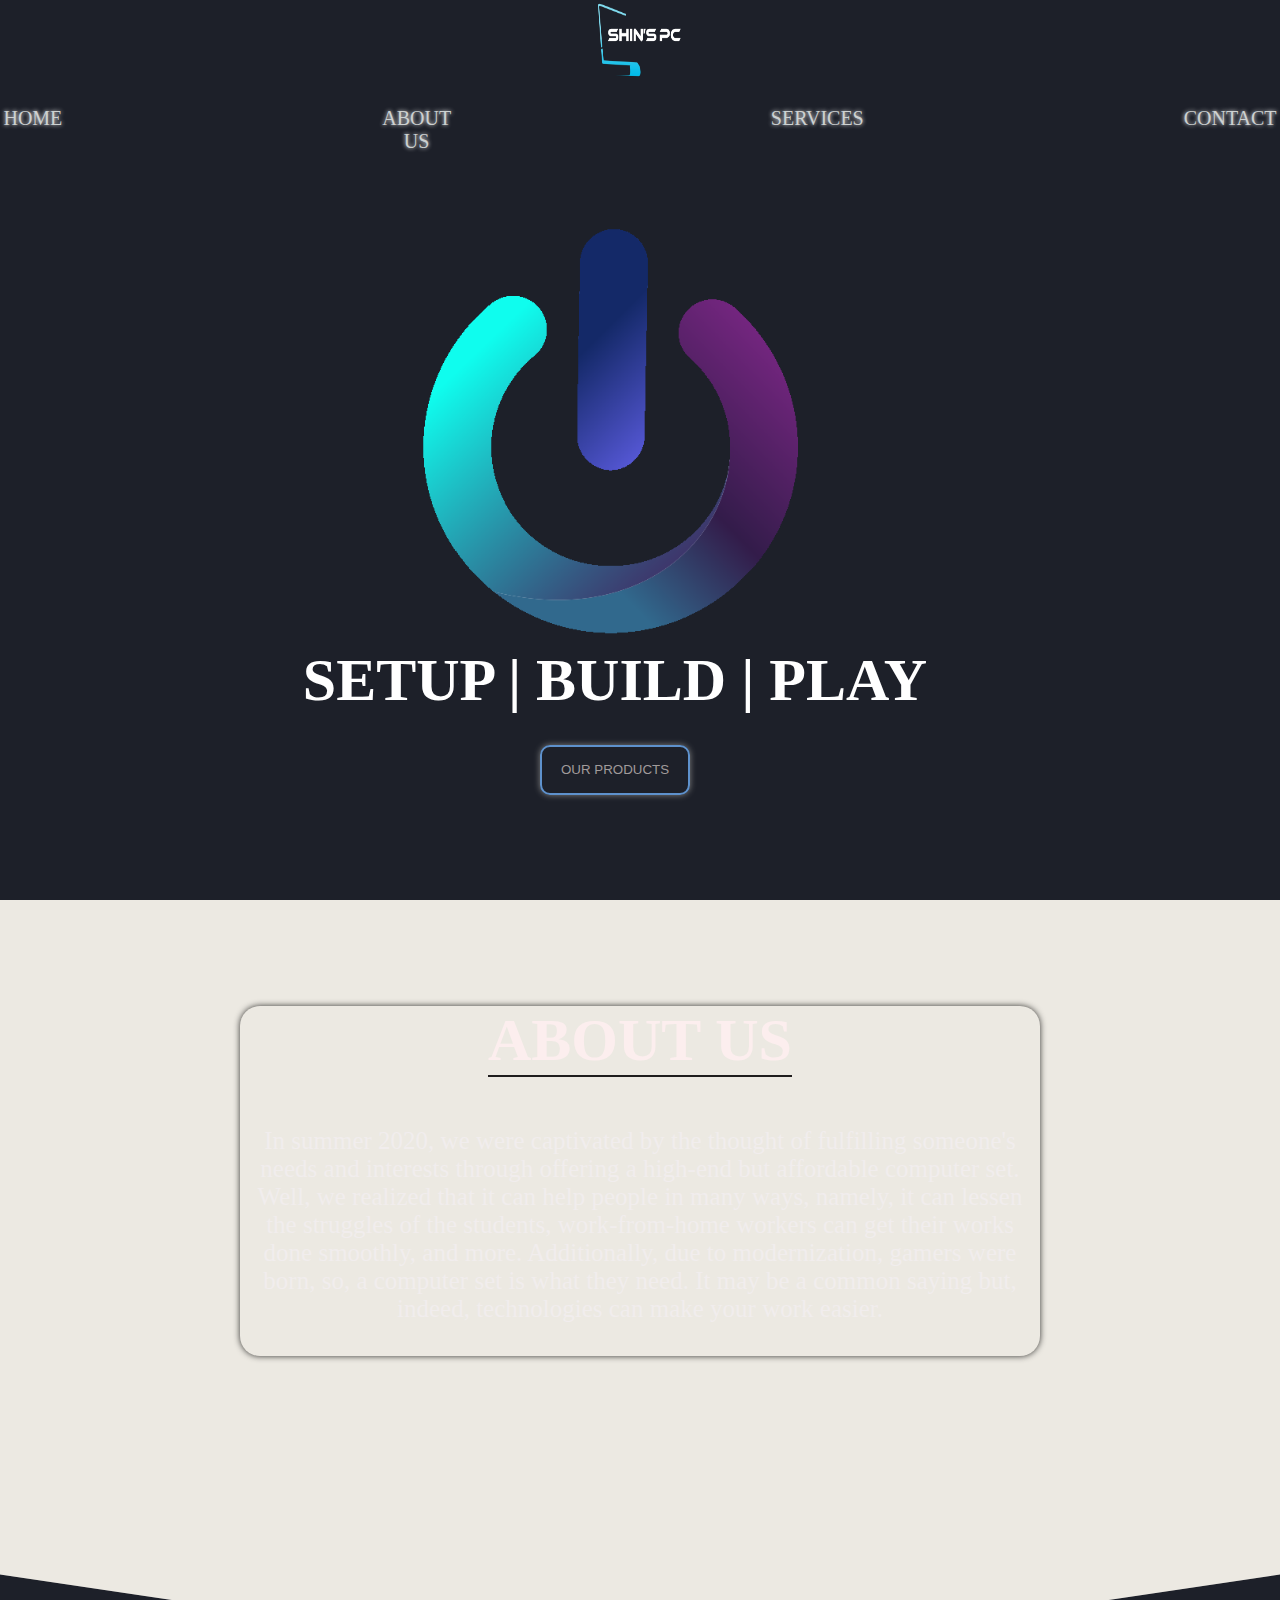
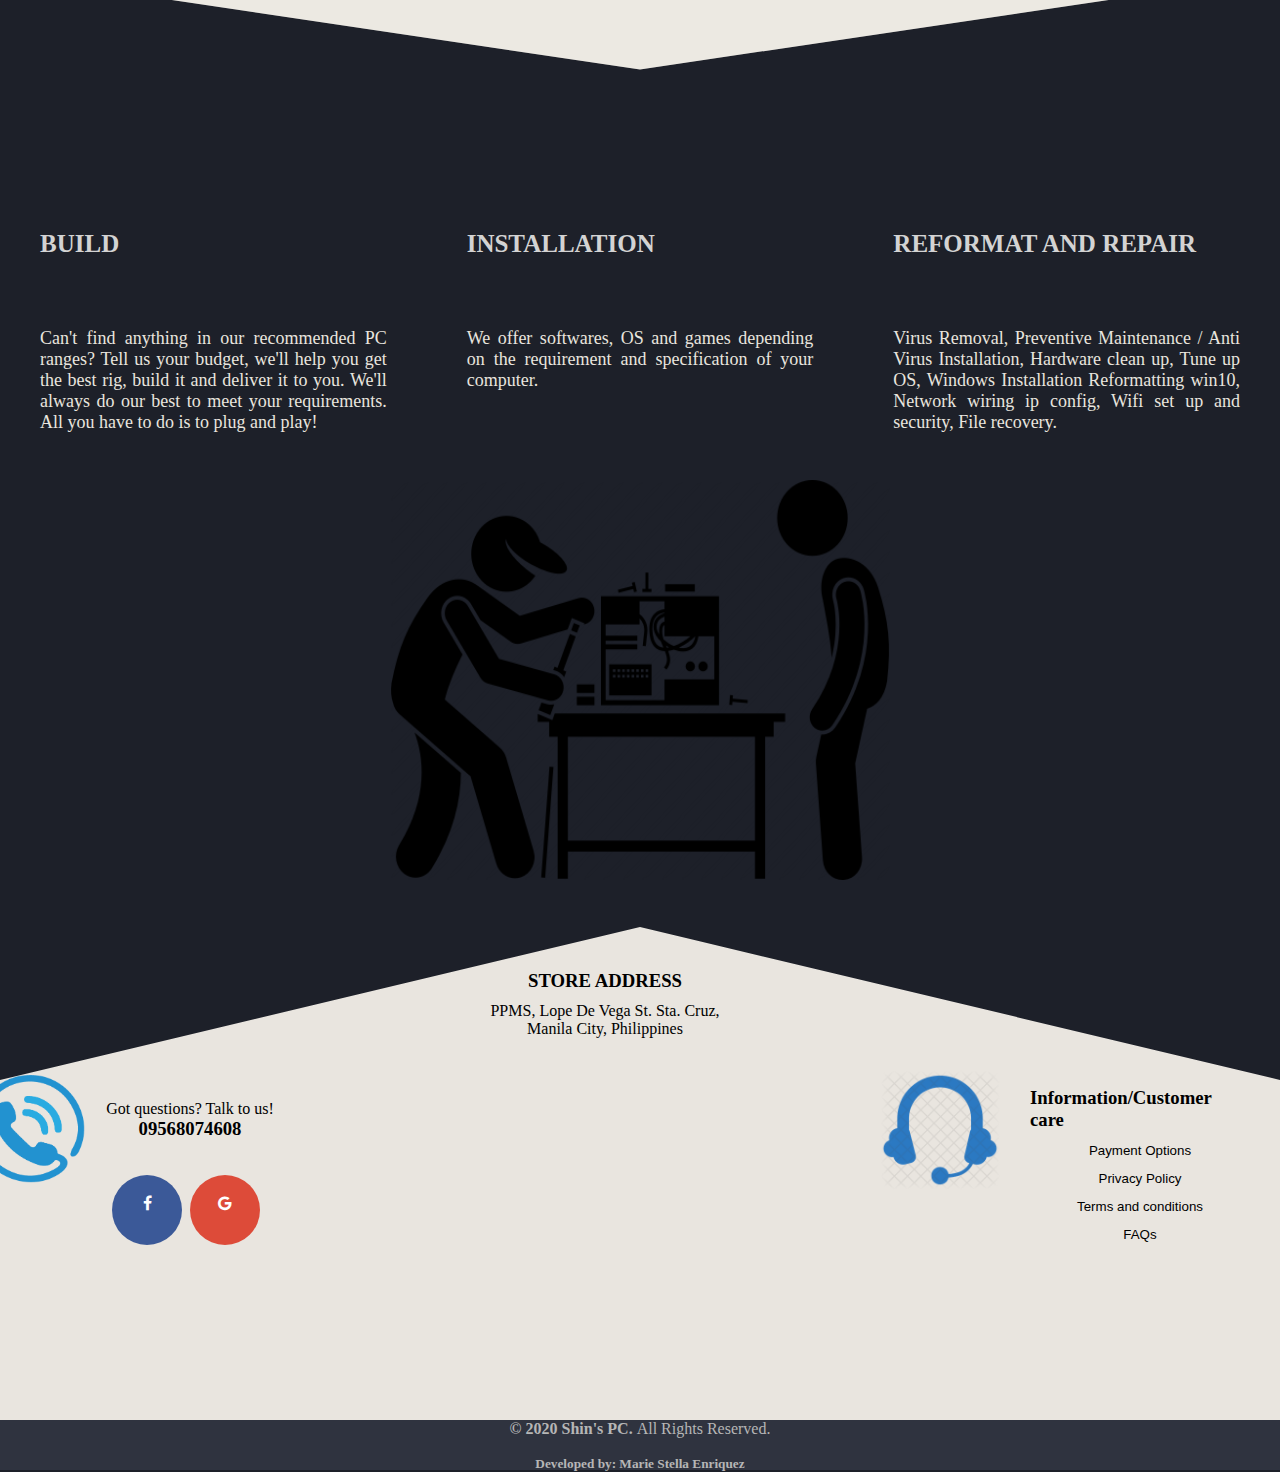
<file: index.html>
<!DOCTYPE html>
<html lang="en">
<head>
    <meta charset="UTF-8">
    <meta name="viewport" content="width=device-width, initial-scale=1.0">
    <title>Main</title>
    <meta name="viewport" content="width=device-width">
    <link rel="stylesheet" href="./main.css">
    <link rel="stylesheet" href="https://cdnjs.cloudflare.com/ajax/libs/font-awesome/4.7.0/css/font-awesome.min.css">
    
</head>
<body>
    <section id="home">
        <div id="logo">
            <img id="logoimg" src="./img/icon.png" alt="iconlogo">
        </div>

    <div class="nav">
         <ul>
            <li><a href="#home">HOME</a></li>
            <li><a href="#about"> ABOUT US</a></li>
            <li><a href="#services">SERVICES</a></li>
            <li><a href="#contacts">CONTACT</a></li>
        </ul> 
    </div>
    
    
        <div class="homelogotxt">
            <img id="homelogo" src="./img/btnbtn.png" alt="homelogo">
            <h1 id="hometxt">SETUP | BUILD | PLAY</h1>
            <a href='./products.html'><input type=button value='OUR PRODUCTS' id="homebtn"></a>
        </div>
    </section>

    <section id="about">
        <div class="mask">
        
        <div class="us">
            <h1>ABOUT US</h1>
            <p> In summer 2020, we were captivated by the thought of fulfilling someone's needs and interests through offering a high-end but affordable computer set. Well, we realized that it can help people in many ways, namely, it can lessen the struggles of the students, work-from-home workers can get their works done smoothly, and more. Additionally, due to modernization, gamers were born, so, a computer set is what they need. It may be a common saying but, indeed, technologies can make your work easier.</p>
        </div>
        </div>
    </section>

    <section id="services">
        <div class="serCards">
            <h1>BUILD</h1>
            <p>
                Can't find anything in our recommended PC ranges? Tell us your budget, we'll help you get the best rig, build it and
                deliver it to you. We'll always do our best to meet your requirements. All you have to do is to plug and play! 
            </p>
        </div>
        <div class="serCards">
            <h1>INSTALLATION</h1>
            <p> We offer softwares, OS and games depending on the requirement and specification of your computer.</p>
        </div>
        <div class="serCards">
            <h1>REFORMAT AND REPAIR</h1>
            <p>Virus Removal,
                Preventive Maintenance / Anti Virus Installation,
                Hardware clean up,
                Tune up OS,
                Windows Installation Reformatting win10,
                Network wiring ip config,
                Wifi set up and security,
                File recovery.</p>
        </div>
        <div class="repair">
            <img src="./img/fix.png" alt="repair">
        </div>
        
    </section>

    <section id="contacts">
        <div class="conCards">
            <img src="./img/dasa.png" alt="headset">
            <div id="icon">
                <!-- <img src="./img/dasa.png" alt="headset"> -->
                <p>Got questions? Talk to us!</p>
                <h3>09568074608</h3>
            </div>
            <div class="soc">
                <a href="https://www.facebook.com/Shins-PC-111122627288295" class="fa fa-facebook"></a>
                <a href="mailto: shawnjavier2896@gmail.com" class="fa fa-google"></a>
            </div>
            
        </div>

        <div class="conCards">
            <div class="address">
                <h3>STORE ADDRESS</h3>
                <p>PPMS, Lope De Vega St. Sta. Cruz, Manila City, Philippines</p> 
            </div>
            <iframe src="https://www.google.com/maps/embed?pb=!1m18!1m12!1m3!1d247139.19370331397!2d121.02064307978502!3d14.567712722450054!2m3!1f0!2f0!3f0!3m2!1i1024!2i768!4f13.1!3m3!1m2!1s0x3397ca06b9b41865%3A0xdbd6cc5cd0b22e41!2sPMMS%20Manila%201950!5e0!3m2!1sen!2sph!4v1609424612699!5m2!1sen!2sph"   frameborder="0" allowfullscreen="" aria-hidden="false" tabindex="0"></iframe>
        </div>

        <div class="conCards">
            <img src="./img/headset.png" alt="headset">       
            <ul class="con3ul">
                <h3>Information/Customer care</h3>
                <li class="con3li"><button class="conbtn" data-modal="modal1"> Payment Options </button></li>
                <li class="con3li"><button class="conbtn" data-modal="modal2"> Privacy Policy </button></li>            
                <li class="con3li"><button class="conbtn" data-modal="modal3">Terms and conditions</button></li>              
                <li class="con3li"><button class="conbtn" data-modal="modal4">FAQs</button></li>
            

         
                <div class='modal' id="modal1">
                    <div class="modal-content">
                        <span class="close"></span>
                        <h2>Payment Options</h2>
                        
                        <div class="info">
                            <p>Below the payment method are the step by step instructions on how you can pay for your orders:</p>
                        <div class="bank">
                        <h3>Bank Transfer</h3>
                        <p>For bank transfer we only accept: BDO and Unionbank</p>
                        <ol>
                            <li>Please expect a call from us once we received your orders to verify your order/s.</li>
                            <li>We will verify your orders and inform you of the total amount due as well as the bank, account name, and account number where you can deposit the payment.
                                <br> Please do not make any payments before receiving the payment instructions from us.</li>
                            <li>Go to any branch of the specified Bank and fill up a Deposit Slip.
                                (Please double check the account name and number of the payee before making the deposit.)</li>
                            <li>Deposit the Total Amount Due.</li>
                            <li>After Payment, Send us copy of deposit slip for reference.</li>
                            <li>After confirming, please expect your unit maximum of 2 working days.</li>
                        </ol>
                    </div>
                        
                        <div class="info">
                        <div class="bank">
                            <h3>Cash on delivery</h3>
                            <p>
                            For COD, we require a 20% down payment before your order can be processed.</p>
                            <ol>
                                <li>Please expect a call from us once we received your orders to verify your order/s.</li>
                                <li>We will verify your orders and inform you of the total amount due and the 20% downpayment as well as the bank, account name, and account number where you can deposit the payment.
                                <br> Please do not make any payments before receiving the payment instructions from us.</li>
                                <li>Go to any branch of the specified Bank and fill up a Deposit Slip.
                                    (Please double check the account name and number of the payee before making the deposit.)</li>
                                <li>Deposit the 20% of the total amount.</li>
                                <li>After Payment, Send us copy of deposit slip for reference.</li>
                                <li>After confirming, please expect your unit maximum of 2 working days.</li>
                            </ol>
                        </div> 
                     </div>
                </ul>

            <ul class="con3ul">
                <div class='modal' id="modal2">
                    <div class="modal-content">
                        <span class="close"></span>
                        <h2>Privacy Policy</h2>   
                        <div class="privacy">                                            
                                <h3>How we protect your data</h3>
                                <div class="data">
                                <p>Shin's PC cares about the privacy of our Users. We will only collect and store information for your transactions.</p>
                            </div>
                                <h3>How we collect and use information</h3>
                                <div class="data">
                                <p>We will only ask for you fullname, address and mobile number. The information acquired will be used for transactions and will not be disclosed not unless the user decides to publish it publicly.</p>
                            </div>
                                <h3>How we store your information</h3>
                                <div class="data">
                                <p>Your information collected through the messenger will be stored and processed in our data repository.</p>  
                            </div>
                                                            
                    </div>      
                </div>  
            </ul>

            <ul class="con3ul">
                <div class='modal' id="modal3">
                    <div class="modal-content">
                        <span class="close"></span>
                        <h2>Terms and conditions</h2>
                        
                        <div class="info">
                            <h4>Purchasing any items, the buyer must agree in the following terms and conditions.</h4>
                        <div class="terms">
                            <ul id="termsUl">
                                <h4>I. Warranty guidelines</h4>
                                <li>1-month warranty on monitor, power supply, keyboard, mouse and headset. </li>
                                <li>No warranty on free items. </li>
                                <li>Removing the sticker will void the warranty.  </li>
                                <li>Physical damage or burns that caused by the customer will void the warranty. </li>
                                <li>No warranty on any installed software. </li>
                                <li>In case of a warranty claims, the buyer must bring the item/items to us. </li>
                            </ul>
                            <ul id="termsUl">
                                <h4>II. Replacement guidelines</h4>
                                <li>Defective items endorsed after 7 days from the date of purchase is no longer eligible for replacement. Defect is subject to scrutiny, discretion and further judgement on the part of the seller. </li>                               
                            </ul>
                            <ul id="termsUl">
                                <h4>III. Shipping guidelines</h4>
                                <li>Shin's PC ensures that units are tested, secured and working before we release it. Any damaged caused by the courier is not our responsibility </li>      
                                <li>Delivery fee is shouldered by the customer.          </li>             
                            </ul>                                               
                        </div>
                              
                </div>  
            </ul>

            <ul class="con3ul">
                <div class='modal' id="modal4">
                    <div class="modal-content">
                        <span class="close"></span>
                        <h2 style="margin-right:100px;">FAQs</h2>
                        <h4 style="margin-right: 250px;">Here are some common questions about Shin's PC</h4>                          
                        <div class="faq">        
                        <ul>
                            <li style="border-top: none;">Where is your store located? <button id="question" data-content="content1">&#43;</button> 
                                <div class="answer" id ='content1'>
                                    <p>Our store located at PMMS, Lope de vega St., Sta.cruz,Manila</p> 
                                </div>
                            </li>
                           
                            <li>What are your operating hours?<button id="question" data-content ='content2'>&#43;</button>
                                <div class="answer" id ='content2'>
                                    <p>Monday to Friday, 8:00AM-7:00PM</p>
                                </div>
                            </li> 
                            <li>How do we contact you?<button id="question" data-content ='content3'>&#43;</button>
                                <div class='answer' id ='content3'>
                                    <p>For all questions regarding your order and general inquiries please message us through the official facebook or you may visit our store. You may also call us on the following phone number:09568074608 
                                    </p>
                                </div></li>
                            <li>How do i cancel my orders before i make a payment?<button id="question" data-content ='content4' >&#43;</button>
                                <div class='answer' id ='content4'>
                                    <p>We are requiring the buyers to pay the 20% of the total amount before we processed orders.You can cancel anytime if you haven't paid the downpayment.But Once it's processed, we will NOT ACCEPT CANCELLATION anymore. </p>
                                </div></li>
                            <li>How do I know if an items is in stock?<button id="question" data-content ='content5' >&#43;</button>
                                <div class='answer' id ='content5'>
                                    <p> The best way to check if an item is in stock is to contact/message us through the official facebook page or call us in our given phone number.</p>
                                </div></li>
                            <li>What are your payment options?<button id="question" data-content ='content6'>&#43;</button>
                                <div class='answer' id ='content6'>
                                    <p>Please check our website page and search for 'Payment Options' under Contact section for more info.</p>
                                </div></li>
                            <li>How long will it take for my order to arrive after I make payment?<button id="question" data-content ='content7'>&#43;</button>
                                <div class='answer' id ='content7'>
                                    <p>We go through your items right away and will get back to you as quickly as possible. Buys are processed on a first come, first served basis. Time may vary depending on the number of buys ahead of you.</p>
                                </div></li>
                            <li style="border-bottom: 1px solid black;">What happens if there's been a delivery mishap to my order? 
                                <br>(Damaged or Lost Delivery)<button id="question" data-content ='content9'>&#43;</button>
                                <div class='answer' id ='content9'>
                                    <p>We are using a third-party delivery services. Any damage caused by the courier is not our responsibility.</p>
                                </div>
                            </li> 
                             
                        </ul>                   
                        </div>
                    </div>      
                </div>  
            </ul>

              
        </div>
    </section>

    <footer>
        <div>
            <h4>&#169; 2020 Shin's PC.</h4>
            <p>All Rights Reserved.</p>
        </div>
            <br><h5>Developed by: Marie Stella Enriquez</h5>
    </footer>
    <script src="./indexJS.js"></script>
</body>
</html>
</file>
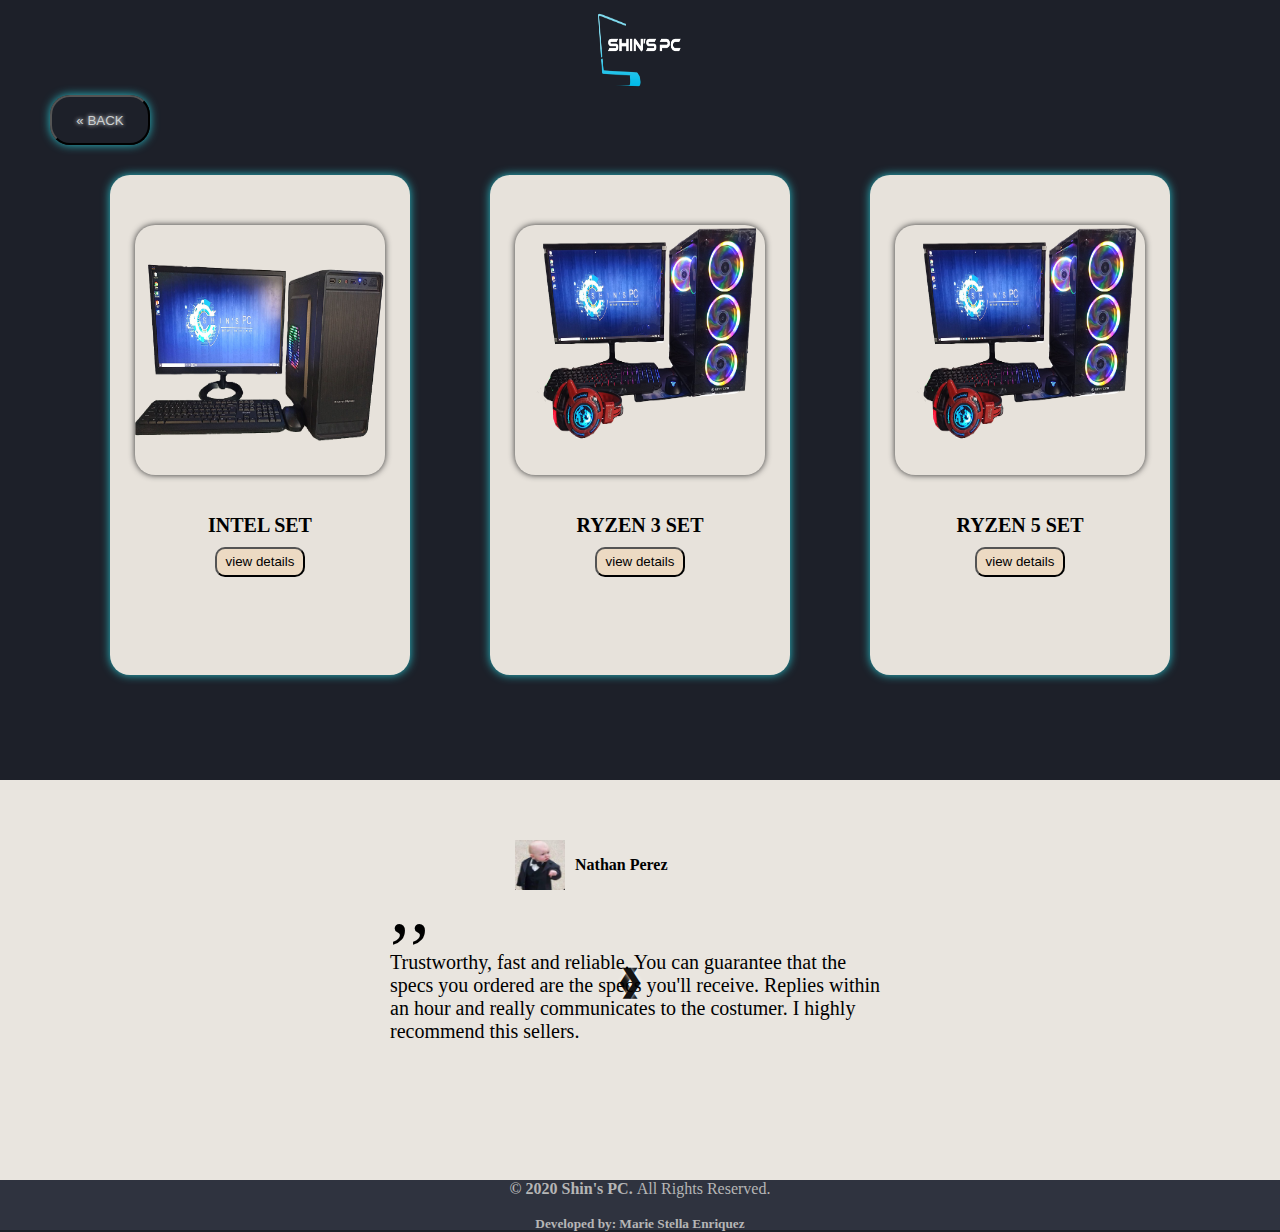
<file: products.html>
<!DOCTYPE html>
<html lang="en">
<head>
    <meta charset="UTF-8">
    <meta name="viewport" content="width=device-width, initial-scale=1.0">
    <title>Main</title>
    <meta name="viewport" content="width=device-width">
    <link rel="stylesheet" href="./main.css">
</head>
<body>
    
    <section id="products">
        <div id="prodlogo">
            <img id="logoimg" src="./img/icon.png" alt="iconlogo">
        </div>
    
        <div class="prodNav">
                <button id="backbtn"> <a href="./index.html">&laquo; BACK </a></button>            
        </div>
        
        <div class="showProducts">
            <div class="cards">
              <div class="images">
                <img src="./img/IntelSet.png" alt="Intel Set">
            </div>

            <div class="description">
                <h1>INTEL SET</h1>
                <button class="descBtn" data-modal="modal1">view details</button>
                <div class='modal' id="modal1">
                    <div class="modal-content">
                        <span class="close"></span>
                    <div class="prodImages">
                        <div class="showImg">
                            <img src="./img/IntelSet.png" id="mainImg" alt="Intel set" > 
                        </div>
                        <div class="Imgchoices"> 
                                <img class="miniImgimg" src="./img/pc1.jpg" alt="Intel set" style="height: 80px; width: 100px;" >         
                                <img class="miniImgimg" src="./img/pc2.jpg" alt="Intel set"  style="height: 80px; width: 100px;" >               
                                <img class="miniImgimg" src="./img/pc3.jpg" alt="Intel set" style="height: 80px; width: 100px;">
                      
                        </div>
                    </div>

                    <div class="prodDesc">
                        <h1>BUDGET PC SET</h1>
                        <h2>&#8369 9,000</h2>
                        <ul>
                            <li>Processor: Intel G3900 6th generation</li>
                            <li>Motherboard: Gigabyte H110M</li>
                            <li>RAM: 4gb 2400mhz ddr4</li>
                            <li>Storage: 120GB SSD</li>
                            <li>PSU: 700 watts</li>
                            <li>Case: Neutron Odyssey</li>
                            <li>Monitor: 22" wide led viewsonic 1920x1080</li>
                            <br>
                            <li style="font-weight: bolder;">Freebies:</li>
                            <li>-Keyboard</li>
                            <li>-Mouse</li>
                            <li>-1 pc RGB led fan</li>
                            <li>-VGA cable</li>
                            <li>-2pcs power cable</li>
                            <li>-1 meter lan cable</li>
                            <li>-Windows 10 Pro installation</li>
                            <li>-MS office 2016</li>
                      </ul>
                    </div>
                  </div>
                </div>
              </div>
            </div>
        
 
         <div class="cards">
                <div class="images">
                    <img src="./img/Ryzen3RGB.png" alt="Ryzen Set">
                </div>
                <div class="description">
                    <h1>RYZEN 3 SET</h1>
                    <button class="descBtn" data-modal="modal2">view details</button>
                    <div class='modal' id="modal2">
                        <div class="modal-content">
                            <span class="close"></span>
                         <div class="prodImages">
                            <div class="showImg">
                                <img src="./img/Ryzen3RGB.png" alt="Ryzen 3 set" > 
                            </div>
                            <div class="Imgchoices"> 
                                    <img class="miniImgimg" src="./img/Ryzen3.jpg"  alt="Ryzen 3 set" style="height: 80px; width: 100px;" >
                                    <img class="miniImgimg" src="./img/ryzenv3.jpg" alt="Ryzen 3 set" style="height: 80px; width: 100px;">
                                    <img class="miniImgimg" src="./img/ryzen5.jpg" alt="Ryzen 3 set" style="height: 80px; width: 100px;">
                            </div>
                        </div> 
     
                        <div class="prodDesc">
                            <h1>RYZEN 3 3200G</h1>
                            <h2>&#8369 24,000</h2>
                             <ul>
                                <li>-Ryzen 3 3200G QUAD-CORE CPU [Brand new]
                                <li>-Radeon Vega 8 Graphics On-Board
                                <li>-MSI A320M Motherboard [Brand new]
                                <li>-8gb ddr4 RAM [Brand New]
                                <li>-120gb SSD [Brand new]
                                <li>-500gb Hard Disk Drive [Brand new]
                                <li>-700w Big Fan PSU [Brand new]
                                <li>-Tempered glass gaming Case [Brand new]
                                <li>-22" LED wide & FULL HD 1920x1080  [Used]
                                <li>-RGB Keyboard and mouse [Brand new]
                                <li>-Headset w/ LED [Brand new]</li>
                                <br>
                                <li style="font-weight: bolder;">Freebies:</li>
                                <li>-4pcs LED FAN [Brand new]</li>
                                <li>-Vga & Power Cord</li>
                                <li>-MousePad</li>
                                <li>-Windows 10 Installation</li>
                                <li>-Free Installation of games (Garena w/LoL , Steam w/Dota 2, NBA 2K19)</li>
                                <li></li>
                            </ul> 
                        </div>
                      </div>
                    </div>
                  </div>
            </div>
        

             <div class="cards">
                <div class="images">
                    <img src="./img/Ryzen3RGB.png" alt="Ryzen Set">
                </div>
                <div class="description">
                    <h1>RYZEN 5 SET</h1>
                    <button class="descBtn" data-modal="modal3">view details</button>
                    <div class='modal' id="modal3">
                        <div class="modal-content">
                            <span class="close"></span>
                        <div class="prodImages">
                            <div class="showImg">
                                <img src="./img/ryzen 3v4.jpg" alt="Ryzen 5 set" > 
                            </div>
                            <div class="Imgchoices">
                                    <img class="miniImgimg" src="./img/ry5.PNG"  alt="Ryzen 5 set" style="height: 80px; width: 100px;">
                                    <img class="miniImgimg" src="./img/ry52.PNG" alt="Ryzen 5 set" style="height: 80px; width: 100px;">              
                            </div>
                        </div>
    
                        <div class="prodDesc">
                            <h1>RYZEN 5 2600</h1>
                            <h2>&#8369 38,000</h2> 
                            <ul>
                                
                                <li>-RYZEN 5 2600 6-CORE 12threads</li>
                                <li>-A320M motherboard</li>
                                <li>-2x8gb memory</li>
                                <li>-Sapphire nitro RX570 8gb</li>
                                <li>-120gb SSD</li>
                                <li>-500gb Hard Disk Drive</li>
                                <li>-Huntkey GS450 450WATTS 80 Plus Certified PSU</li>
                                <li>-tempered glass gaming case</li>
                                <li>-24" IPS Frameless monitor</li>
                                <br>
                                <li style="font-weight: bolder;">Freebies:</li>
                                <li>-RGB keyboard & mouse</li>
                                <li>-Headset w/ led</li>
                                <li>-Mousepad</li>
                                <li>-Power Cord</li>
                                <li>-Windows 10 64bit installation</li>
                                <li>-1 meter lan cable</li>
                                <li>-MS office 2019</li>
                            </ul>
                        </div>
                      </div>
                    </div> 
                </div> 
            </div>    
        </div>


        <div class="reviews">           
            <a class="prev" onclick="plusSlides(-1)">&#10094;</a>
                <a class="next" onclick="plusSlides(1)">&#10095;</a>
             <div class="captions">               
                   <div id="dp">
                        <img src="./img/c1.PNG" alt="Customer image">
                        <h4>Nathan Perez</h4>
                    </div>

                    <span>&#44;</span><span>&#44;</span>
                    <br>
                <p>Trustworthy, fast and reliable. You can guarantee that the specs you ordered are the specs you'll receive. Replies within an hour and really communicates to the costumer. I highly recommend this sellers.</p>          
            </div>     
            <div class="captions">
                <div id="dp">
                    <img src="./img/MN.PNG" alt="Customer image">
                    <h4>MN Padilla</h4>
                </div>
                <span>&#44;</span><span>&#44;</span>
                <br>
                <p>"The transaction went smooth, the seller is very cordial when it comes to my requests and questions. I was quite hesitant at first, but they made me feel that they are trustworthy and won't take advantage of the situation. Received the package just like how I imagined it, all my requests are granted and the customer service level is exceptional! Will definitely recommend them to my friends!
                    Thank you SHIN's PC!"</p>                
            </div>
            
            <div class="captions">
                <div id="dp">
                    <img src="./img/JION.PNG" alt="Customer image">
                    <h4>Jion Bryan Durusan</h4>
                </div>
                <span>&#44;</span><span>&#44;</span>
                <br>
                <p>"Thank you Shin's PC. Quality po and smooth transactions and hindi ka hahayaan nung Seller. Can order again 👌"</p>               
            </div>

            <div class="captions">
                <div id="dp">
                    <img src="./img/JEN.PNG" alt="Customer image">
                    <h4>Jennie Medina Gueriba</h4>
                </div>
                <span>&#44;</span><span>&#44;</span>
                <br>
                <p>"thank you shin's pc for smooth n good transaction and communicated the seller sa lahat ng  tanong q."</p>               
            </div>

            <div class="captions">
                <div id="dp">
                    <img src="./img/RE.PNG" alt="Customer image">
                    <h4>Relyt Konizuwa</h4>
                </div>
                <span>&#44;</span><span>&#44;</span>
                <br>
                <p>"Salamat sir, Super smooth yung mga games, mas natuwa yung misis ko kase saakin haha"</p>               
            </div>
        

            <div class="captions">
                <div id="dp">
                    <img src="./img/JO.PNG" alt="Customer image">
                    <h4>Jocelyn Garcia</h4>
                </div>
                <span>&#44;</span><span>&#44;</span>
                <br>
                <p>"Nagustuhan po ng anak ko, super nice at ang ganda. Thank you kay Shawn na nag assemble ng PC"</p>               
            </div>
            

        </div>            
    </section>

    <footer>
        <div>
            <h4>&#169; 2020 Shin's PC.</h4>
            <p>All Rights Reserved.</p>
        </div>
            <br><h5>Developed by: Marie Stella Enriquez</h5>
    </footer>
   

<script src="./prodJS.js"></script>
</body>
</html>
</file>
<file: main.css>
* {
    margin: 0px;
    padding: 0px;
    box-sizing: 0px;
}


img {
    max-width: 100%;
}

body {
    background-color: #1d2029; 
    /* background-color: rgb(218, 216, 216); */
    /* overflow: hidden; */
    /* background-color: white; */
} 

.nav {
    width: 100%;
    display: flex;
    justify-content: center;
    align-items: center;
    height: 100px;
    /* background-color: red; */
    /* position: fixed;
    top: 70px;
    transition: top 0.3s; */
}

#logo {
    width: 100%;
    display: flex;
    justify-content: center;
    align-items: center;
    height: 80px;
    margin-top: -110px;
    /* background-color: red; */
}

#logoimg {
    height: 80px;
    width: 100px;
    margin-top: 0px;
    
}

.nav ul{
    list-style-type: none;
    margin: 0;
    padding: 0;
    overflow: hidden;
    /* background-color: #262626; */
    text-align: center;
    display: flex;
    justify-content: center;
}

.nav li {
    font: 20px Montreal;
    color: #CDD1D1;
    text-shadow: 0px 0px 4px white;
    width: 400px;
    padding: 15px 10px;
    margin: 5px 150px;
    cursor: pointer; 
    flex-wrap: wrap; 
}

#home{
    height: 100vh;
    width: 100%;
    display: flex;
    justify-content: center;
    align-self: center;
    align-items: center;
    flex-direction: column;
    background-color: #1d2029; 
}

.homelogotxt{
    width: 700px;
    height: 600px;
    margin-right: 50px;
    margin-top: 10px;
    /* background-color: blueviolet; */
    display: flex;
    justify-content: center;
    align-items: center;
    flex-direction: column;
}

#homelogo {
    min-width: 400px;
    height: 500px;
    width: 600px;
}

#hometxt {
    font-size: 60px;
    color: white;
    margin-top: -40px;
}

#homebtn{
    height: 50px;
    width: 150px;
    margin-top: 30px;
    background-color:inherit;
    border: 2px solid rgb(94, 145, 204);
    border-radius: 10px;
    box-shadow: 0 0 6px gray;
    color: rgb(161, 155, 155);
    cursor: pointer;
}


/* ABOUT SECTION */

#about{
    height: 950px;
    width: 100%;
    background-color:  rgb(233, 229, 223);
    clip-path: polygon(100% 0, 100% 71%, 50% 81%, 0 71%, 0 0);
    background-image: url('https://images.unsplash.com/photo-1544652478-6653e09f18a2?ixlib=rb-1.2.1&ixid=MXwxMjA3fDB8MHxwaG90by1wYWdlfHx8fGVufDB8fHw%3D&auto=format&fit=crop&w=1350&q=80');
    background-repeat: no-repeat;
    background-size: cover;
}

.mask  {
    height: 100%;
    width: 100%;
    background-color: rgba(245, 243, 238, 0.267);
    display: flex;
    justify-content: center;
    align-items: center;
}

.us {
    box-shadow: 0 0 6px rgb(51, 50, 48);
    border-radius: 20px;
    width: 800px;
    height: 350px;
    margin-top: 12px;
    display: flex;
    align-items: center;
    justify-items: center;
    flex-direction: column;
    margin-bottom: 400px;
    
}

.us h1 {
    font-size: 60px;
    color: rgb(252, 238, 238);
    border-bottom: 2px solid rgb(31, 29, 29);
}
.us p {
    margin-top: 50px;
    font-size: 25px;
    color: rgb(241, 237, 237);
    text-align: center;
}

/* SERVICES SECTION */

#services {
    height: 900px;
    width: 100%;
    display: flex;
    justify-content: center;
    align-self: center;
    align-items: flex-start;
    flex-direction: row;
    background-color: #1d2029;  
    position: relative;
    margin-top: -70px;
    clip-path: polygon(100% 0, 100% 100%, 50% 83%, 0 100%, 0 0);


}

.serCards {
    height: 300px;
    width: 400px;
    /* background-color: #CDD1D1; */
    margin: 0px 40px;
    border-radius: 20px;
    display: flex;
    text-align: justify;
    flex-direction: column;
    margin-top: 50px;
    
}

.serCards h1 {
    color:  rgb(211, 211, 211);
    font-size: 25px;
}
.serCards p {
    color: rgb(233, 229, 223);
    margin-top: 70px;
    font-size: 18px;
}

.repair {
    /* background-color: brown; */
    height: 500px;
    width: 500px;
    position: absolute;
    bottom: 100px;
    display: flex;
    justify-content: center;
}


.repair img {
    height: 400px;

}




/* CONTACTS SECTION */

#contacts {
    height: 500px;
    width: 100%;
    display: flex;
    justify-content: center;
    align-self: center;
    align-items: center;
    flex-direction: row;
    /* background-color: lightcoral; */
    margin-top: -160px;
   background-color:  rgb(233, 229, 223);
  
}   
.conCards {
    height: 300px;
    width: 500px;
    /* background-color: rgb(63, 49, 49); */
    margin: 0px 30px;
    display: flex;     
}

.conCards:nth-child(1){
    display: flex;
    position: relative;
    align-items: flex-end;
    justify-content: center;
    flex-direction: column;
    
}

#icon {
    height: 100px;
    width: 200px;
    display: flex;
    flex-direction: column;
    justify-content: center;
    /* margin-bottom: 60px; */
    margin-left: -80px;
    text-align: center;
}

.soc {
    height: 100px;
    width: 180px;    
}

.soc a {
    text-decoration: none;
    text-shadow: none;
}

.fa {
    padding: 20px;
    font-size: 50px;
    width: 50px;
    text-align: center;
    text-decoration: none;
    margin: 5px 2px;
}
  
.fa:hover {
    opacity: 0.7;
}
  
.fa-facebook {
    background: #3B5998;
    color: white;
    height: 30px;
    width: 30px;
    border-radius: 50%;
    /* margin-left: 50px;
    margin-top: 20px; */
}

.fa-google {
    background: #dd4b39;
    color: white;
    height: 30px;
    width: 30px;
    border-radius: 50%;
    /* margin-top: 20px; */
}

.conCards img {
    width: 120px;
    height: 120px;
    position: absolute;
    top: 50px;
    right: 200px;    
}

.conCards:nth-child(2){
    display: flex;
    position: relative;
    align-items: flex-start;
    /* justify-content: center;  */
    flex-direction: column;
    text-align: center;
    margin-right: 100px;
    margin-top: -100px;
}

.address {
    height: 200px;
    width: 250px;
    /* background-color: rgb(243, 15, 15); */
    display: flex;
    flex-direction: column;
    margin-left: 130px; 
}

iframe {
    margin-left: 60px;
    width:400px;
    height:1000px;
    border: 0px;
    
}
.address p {
    margin-top: 10px;  
}



.conCards:nth-child(3){
    display: flex;
    position: relative;
    justify-content: center;
    flex-direction: column;
    margin-left: -30px;

}  

.conCards:nth-child(3) img {
    position: absolute;
    top: 50px;
    left: 0px;
}

.con3ul {
    margin-left: 150px;
    
}

.con3li {
    width: 200px;
    list-style: none;
    margin: 10px;
    text-align: center;
    cursor: pointer;
}

.con3li:hover {
    background-color: rgb(51, 50, 48);
    border-radius: 10px;

 }
 
 .conbtn {
     border-style: none;
     background-color: inherit;

 }
 
 .conbtn:hover {
    background-color: rgb(51, 50, 48);
    color: whitesmoke;
    border-radius: 10px;
    font-size: 15px;
    cursor: pointer;  
 }

 .conbtn:focus{
    outline:none !important;
}


/* Contacts MODAL */

.conCards {
    height: 300px;
    width: 500px;
    /* background-color: lightcoral; */
    margin: 0px 30px;
    display: flex;   
}

.conCards .modal-content {
    width: 800px;
    height: 800px;
    background-color: rgb(241, 241, 241);
    border-radius: 5px;
    border-radius: 20px;
    display: flex;
    align-content: flex-start;
    flex-direction: column;
    /* overflow-y: scroll;   */
} 

.conCards .modal-content h2 {
    margin-left: -520px;
    margin-bottom: 10px;
    margin-top: -70px;
}

.info {
    height: 600px;
    width: 700px;
    /* background-color: blanchedalmond; */
    display: flex;

    flex-direction: column;
}

.info h3 {
    margin-top: 10px;
    margin-left: 20px;
}

.bank {
    height: 350px;
    width: 600px;
    /* background-color:rebeccapurple; */
    margin-left: 50px;
    margin-top: 20px;
    border: 1px solid black;
    border-radius: 15px;
    background-color: rgb(235, 229, 222);
}

.bank p {
    margin-left: 20px;
}

.bank ol {
    margin-left: 50px;
    margin-top: 20px;
}

.bank li {
    margin: 10px 0px;
}

.privacy {
    height: 400px;
    width: 600px;
    background-color: rgb(235, 229, 222);
    border: 1px solid black;
    border-radius: 15px;
    /* background-color: rgb(245, 222, 187); */
    padding:20px;
    display: flex;
    flex-direction: column;
}

.data {
    height: 60px;
    width: 550px;
    margin-left: 50px;
    margin-top: 10px; 
}

.privacy h3 {
    margin-top: 30px;
    margin-left: 20px;
    
}

.terms {
    height: 650px;
    width: 700px;
    margin-top: 20px;
    border: 1px solid black;
    border-radius: 15px;
    background-color: rgb(235, 229, 222);
}
#termsUl {
    margin-left: 40px;
    margin-top: 50px;
    }

#termsUl li {
    margin-left: 40px;
    margin-top: 10px;
}

.faq {
    height: 600px;
    width: 700px;
    margin-top: 20px;
    border: 1px solid black;
    border-radius: 15px;
    background-color: rgb(235, 229, 222);
    display: flex; 
    overflow-y: scroll;  
}

.faq ul {
    margin-left: 50px ;
    /* display: flex;
    flex-direction: column;
    justify-content: center; */  
}

.faq li{
    border-top: 1px solid black;
    list-style: none;
    /* margin: 10px 5px; */
    width: 600px;
    font-size: 20px;  
    /* background-color: blueviolet; */
    position: relative;
    display: flex;
    /* margin: 25px 0px; */
    padding: 15px 0px;
    justify-items: center;
    flex-direction: column;   
}

#question {
    background-color: rgb(235, 229, 222);
    /* background-color: rgb(214, 141, 57); */
    height: 30px;
    width: 50px; 
    border-style: none;
    cursor: pointer; 
    /* margin-left: 200px;
    margin-top: 10px; */
    /* border-bottom: 2px solid darkblue;    */
    font-size: 20px;
    position: absolute;
    right: 0px;
    top: 15px;
}

#question:focus{
    outline:none !important;
    background-color:rgb(235, 229, 222);
}

.answer {
  width: 500px;
  height: 100%;
  display: flex;
  flex-wrap: wrap;
  display: none;
  align-self: center;
  text-align: center;
  margin-top: 20px;
  
}
 
.answer p {
    margin-left: 20px;
    font-size: 20px;
    color: rgba(119, 71, 0, 0.719);
    font-weight: bolder;
    font-size: 17px;
    margin-top: 200px;
}




/* PRODUCT SECTION */

#products {
    height: 100%;
    width: 100%;
    background-color: #1d2029; 
    display: flex;
    flex-direction: column;
    align-items: center;
}
#prodlogo {
    width: 100%;
    display: flex;
    justify-content: center;
    align-items: center;
    height: 100px;
    /* background-color:rgb(8, 134, 118); */
}

.prodNav {
    width: 100%;
    display: flex;
    justify-content: flex-start;
    align-items: center;
    height: 80px;
    /* background-color: red; */
}

#backbtn {
    height: 50px;
    width: 100px;
    background-color: inherit;
    margin-left:50px;
    margin-bottom:40px ;
    border-radius: 20px;
    box-shadow: 0 0 10px rgb(40, 190, 201);
}

#backbtn a :hover {
    background-color: khaki;
}


a {
    text-decoration: none;
    color: #CDD1D1;
    text-shadow: 0px 0px 4px white;
}

.showProducts {
    display: flex;
    justify-content: center;
    align-self: center;
    /* background-color: brown; */
    width: 100%;
    height: 600px;
}

.cards {
    box-shadow: 0 0 10px rgb(40, 190, 201);
    border-radius: 20px;
    width: 300px;
    height: 500px;
    margin: 80px 40px;
    display: flex;
    align-items: center;
    justify-items: center;
    flex-direction: column;
    background-color: rgb(231, 226, 219);
    margin-top: -5px;    
}

.images {
    box-shadow: 0 0 6px #333;
    border-radius: 20px;
    width: 250px;
    height: 250px;
    margin-top: 50px;
    display: flex;
    justify-content: center;    
}

.description {
    width: 200px;
    height: 100px;
    margin-top: 20px;
    display: flex;
    justify-content: center;
    align-items: center;
    flex-direction: column;
}

.description h1 {
    color: black;
    font-size: 20px;
    text-align: center;
}

.descBtn {
    height: 30px;
    width: 90px;
    background-color: rgb(236, 218, 195);
    border-radius: 10px ;
    margin-top: 10px;
    cursor: pointer;
}

.cards img {
    height: 250px;
    width: 250px;
}

.modal {
    display: none; 
    position: fixed; 
    z-index: 1; 
    left: 0;
    top: 0;
    width: 100%; 
    height: 100%; 
    background-color: rgb(183, 183, 183); 
    background-color: rgba(21, 19, 19, 0.4);
}

.modal h1 {
    font-size: 100px;
    color:  #1d2029;;
}
.modal h2 {
    color: rgb(233, 87, 62);
}

.modal-content {
    width: 800px;
    height: 550px;
    background-color: rgb(241, 241, 241);
    border-radius: 5px;
    border-radius: 20px;
    position: absolute;
    top: 50%;
    left: 50%;
    margin-right: -50%;
    transform: translate(-50%, -50%) ;
    display: flex;
    align-items: center;
    justify-content: center;    
} 

.prodImages {
    height: 420px;
    width: 400px;
    border:1px solid black;
    display: flex;
    flex-direction: column;
    align-items: center;
    margin-top: -70px;
    background-color: rgb(130, 130, 136);
    margin-left: 40px;
}


.showImg {
    height: 300px;
    width: 350px;
    /* background-color: rgb(170, 206, 41); */
    display: flex;
    justify-content: center;
    margin-top: 20px;
    border: 0.5px solid black;
    background-color: rgb(241, 241, 241);
}

.showImg img {
    width: 350px;
    height: 300px;
}

.Imgchoices {
    height: 90px;
    width: 350px;
    /* background-color: rgb(41, 126, 206); */
    display: flex;
    align-items: center;
    justify-content: center;
    margin-top: 5px;
    flex-direction: row;
    background-color: rgb(156, 156, 165);
}

/* .miniImg {
    height: 70px;
    width:500px;
    margin-top: -20px;
    margin-left: 2px;
    margin-right: 2px;
    display: flex;
    flex-direction: row;
    justify-content: space-around;
    background-color: blue;
    
} */

.miniImgimg {   
    margin:0px 3px;
    border: 1px solid rgb(40, 136, 107);
    cursor: pointer;
    height: 50px;
    width: 50px;
}

.miniImgimg img {
    height: 50px;
    width: 50px;
}

#modal3 .showImg img {
    width: 500px;
}

.prodDesc {
    height: 450px;
    width: 400px;
    /* background-color: rgb(37, 151, 37); */
    display: flex;
    align-items: center;
    flex-direction: column;
    margin-top: -70px;
    margin-right: 20px;
    /* background-color: brown ; */
}

.prodDesc h1 {
    font-size: 30px;
}
.prodDesc ul {
    height: 400px;
    width: 300px;
    /* background-color: rgb(163, 114, 114); */
    display: flex;
    justify-content: center;
    flex-direction: column;
    margin-top: 10px;

}
.prodDesc li {
    text-align: left;
    margin-left: 60px;
    list-style: none; 
}

#modal2 li {
    font-size: 15px;
    margin-left: 25px;
}

.close {
    color: black;
    font-size: 40px;
    font-weight: bold;
    position: fixed;
    top: 120px;
    right: 520px;
  }

.close:hover,
.close:focus {
    color: black;
    text-decoration: none;
    cursor: pointer;
  }
  
.reviews {
    width: 100%;
    height: 400px;
    background-color:  rgb(233, 229, 223);
    display: flex;
    justify-content: center;
    align-items: center;
    position: relative;   
}

.captions {
    width: 500px;
    height: 300px;
    /* background-color: rgb(60, 75, 69); */
    display: flex;
    position: relative;
    padding: 20px;
    flex-direction: column;
    align-items: center;
    justify-items: center;
}

#dp {
    width: 250px;
    height: 50px;
    /* background-color: blue; */
    display: flex;
    flex-direction: row;
    margin-top: 10px;
    margin-bottom: -30px;
    align-items: center;
}

#dp h4 {
    margin-left: 10px;
}

#dp img {
    width: 50px;
    height: 50px;
}

.captions p {
    font-size: 20px;
      
  
}

.captions span {
    font-size: 80px;

    
}

.prev {
    cursor: pointer;
    position: absolute;
    left: 100px;
    width: 200px;
    padding: 16px;
    color: rgb(20, 19, 19);
    font-weight: bold;
    font-size: 30px;
    transition: 0.6s ease;
    border-radius: 0 3px 3px 0;
    user-select: none;
    margin-left: 500px;
}

.next {
    cursor: pointer;
    position: absolute;
    right: 100px;
    padding: 16px;
    color: rgb(20, 19, 19);
    font-weight: bold;
    font-size: 30px;
    transition: 0.6s ease;
    border-radius: 0 3px 3px 0;
    user-select: none;
    margin-right: 520px;
}
/* 
.customers {
    
    background-color: cornflowerblue;
    position: absolute;
    top: 0px;
    right: 0px;
   height: 700px;
   width: 90%;  
   background-repeat: no-repeat;
} */

.customers img {
    clip-path: polygon(14% 0, 70% 0, 100% 100%, 53% 100%);
    position: absolute;
    top: 0px;
    right: 0px;
    
}

footer {
    height: 50px;
    background-color: #2f333f; 
    color: rgb(182, 182, 182);
    display: flex;
    align-items: center;
    flex-direction: column;
    justify-items: center;
}



footer h4,p {
    display: inline;
    
}


footer h5 {
    margin-top: -8  px;
}
</file>
